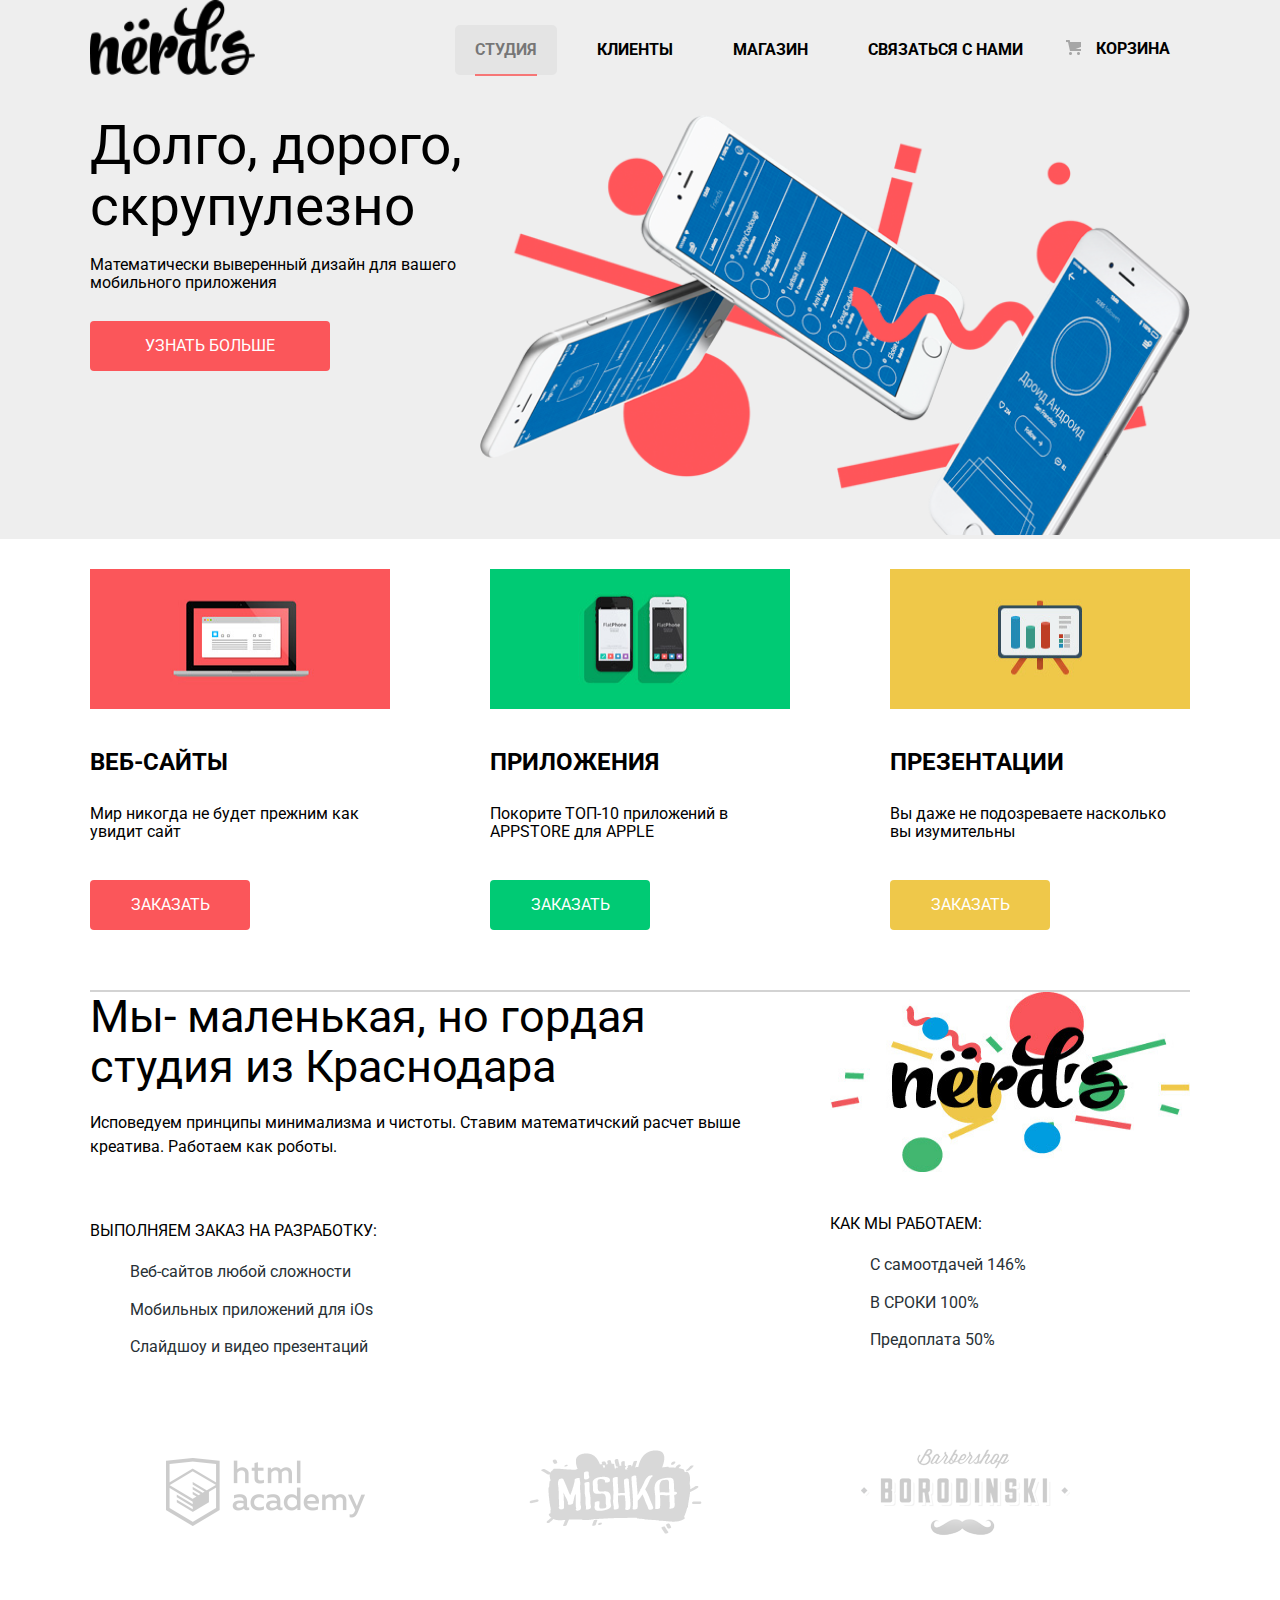
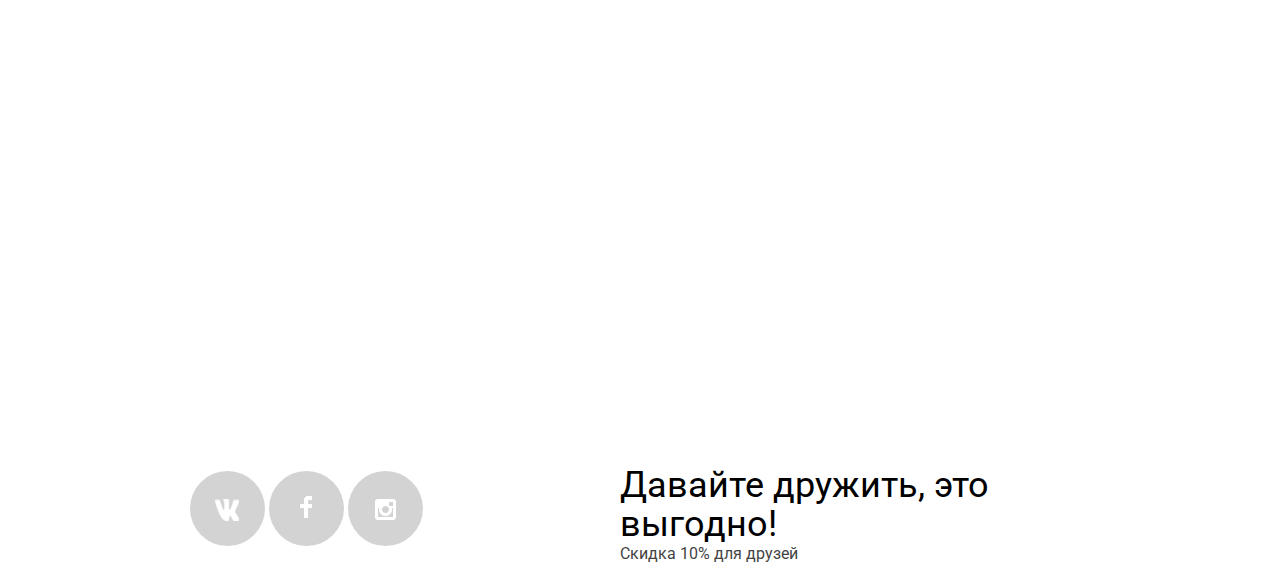
<file: index.html>
<!DOCTYPE html>
<html>
  <head>
    <meta charset="utf-8">
    <title>Nerds web-designing</title>
    <link href="css/style.css" rel="stylesheet">
    <link href="https://fonts.googleapis.com/css?family=Roboto" rel="stylesheet">
    <link href="css/normalize.css" rel="stylesheet">
    </head>
  <body>
    <header class="header ">
      <div class="container ">
        <div class="header-wrap clearfix ">
        <div class="logo">
          <img src="img/nerds-logo.png" width="165" height="75" alt="NERDS-LOGO">
        </div>
          <nav class="navigation">
          <ul>
            <li class="active">
              <a href="#">СТУДИЯ</a>
            </li>
            <li>
              <a href="#">КЛИЕНТЫ</a>
            </li>
            <li>
              <a href="catalog.html">МАГАЗИН</a>
            </li>
            <li>
              <a href="#" class="contact-us">СВЯЗАТЬСЯ С НАМИ</a>
            </li>
          </ul>
        </nav>
        <div class="bin">
          <a href="#" class="buyed-items"> Корзина</a>
        </div>
        </div>

        <div class="header-bottom clearfix">

        <div class="about-us">
          <span class="benefits"> Долго, дорого, скрупулезно </span>
          <p class="benefits-description"> Математически выверенный дизайн для вашего мобильного приложения </p>
          <a href="#" class="button"> УЗНАТЬ БОЛЬШЕ </a>
        </div>
        <div class="main-logo">
          <img src="img/head-img.png" width="710" height="420" alt="Mobiles">
        </div>
        </div>
        </div>
  </header>



    <div class="main">
      <div class="container">
        <div class="services clearfix">
          <div class="services-main">
              <div class="services-img">
                  <img   src="img/laptop.jpg" width="300" height="140" alt="WEB" >
              </div>
              <span class="services-name"> ВЕБ-САЙТЫ </span>
              <p class="service-description"> Мир никогда не будет прежним как увидит сайт</p>
              <a href="#" class="button">Заказать</a>
          </div>
          <div class="services-main">
            <div class="services-img">
                <img  src="img/mobiles.jpg" width="300" height="140" alt="OS">
            </div>
            <span class="services-name"> ПРИЛОЖЕНИЯ </span>
            <p class="service-description"> Покорите ТОП-10 приложений в APPSTORE для APPLE</p>
            <a href="#" class="button green">Заказать</a>
          </div>
          <div class="services-main">
            <div class="services-img">
                <img  src="img/presentation.jpg" width="300" height="140" alt="Present">
            </div>
            <span class="services-name"> ПРЕЗЕНТАЦИИ </span>
            <p class="service-description"> Вы даже не подозреваете насколько вы изумительны</p>
            <a href="#" class="button yellow">Заказать</a>
          </div>
        </div>

      <div class="main-bottom clearfix">
        <div class="info ">
          <span class="info-title"> Мы- маленькая, но гордая студия из Краснодара </span>
          <p class="info-description"> Исповедуем принципы минимализма и чистоты. Ставим математичский расчет выше креатива. Работаем как роботы.</p>
          <span class="can-be-ordered-title"> ВЫПОЛНЯЕМ ЗАКАЗ НА РАЗРАБОТКУ:</span>
          <ul class="can-be-ordered">
            <li> Веб-сайтов любой сложности </li>
            <li> Мобильных приложений для iOs </li>
            <li> Слайдшоу и видео презентаций </li>
          </ul>
        </div>
        <div class="our-guaranatee ">
          <div class="logo-2004">
          <img src="img/nerds-logo-color.jpg" width="360" height="180" alt="NERDS">
          </div>
           <span class="can-be-ordered-title"> КАК МЫ РАБОТАЕМ:</span>
          <ul class="can-be-ordered how-we-work">
            <li>С самоотдачей 146% </li>
            <li> В СРОКИ 100% </li>
            <li> Предоплата 50% </li>
          </ul>
        </div>
      </div>
        <div class="our-customers clearfix">
          <a href="#" class="customer glukhanko">  </a>
          <a href="#" class="customer academy">  </a>
          <a href="#" class="customer borodinski">  </a>
        </div>

      <div class="map">
      <iframe src="https://www.google.com/maps/embed?pb=!1m18!1m12!1m3!1d107279.61274205093!2d32.51758813605257!3d46.649656689318554!2m3!1f0!2f0!3f0!3m2!1i1024!2i768!4f13.1!3m3!1m2!1s0x40c41ab0ce9e92c3%3A0xd7f81f4dc6fedab0!2z0J7Qv9GC0LjQvNCw!5e0!3m2!1sru!2sua!4v1520802937371" width="1100" height="450" frameborder="0" style="border:0" allowfullscreen></iframe>
      </div>
    </div>
    </div>




    <footer>
      <div class="container clearfix">
        <div class="social">
          <a href="#" class="social-btn vk"> VK </a>
          <a href="#" class="social-btn fb"> FaceBook </a>
          <a href="#" class="social-btn insta"> INSTAGRAM </a>
        </div>
        <div class="footer-info">
          <p class="footer-info-title"> Давайте дружить, это выгодно!</p>
          <p class="footer-info-description"> Скидка 10% для друзей</p>
        </div>
      </div>
    </footer>

    <div class="popup-contact">
      <div class="popup-contact-close"> ЗАКРЫТЬ</div>
      <h2 class="popup-title"> Напишите нам </h2>
      <form action="#" method="post" class="popup-form">
        <div class="top clearfix">
        <div class="left-column">
          <label for="name"> Ваше имя </label>
          <input type="text" class="enter-name" id="name" name="name" placeholder="Представьтесь, пожалуста" required>
        </div>
        <div class="right-column">
          <label for="email"> Ваш e-mail </label>
          <input type="text" class="enter-email" id="email" name="email" placeholder="Для отправки ответа" >
        </div>
        </div>
        <div class="bottom">
          <label for="comment-field"> Текст письма </label>
          <textarea placeholder="В свободной форме" name="comment" id="comment-field"></textarea>
        </div>
        <input type="submit" value="ПОКАЗАТЬ">

      </form>
    </div>




    <script src="script/script.js"></script>
  </body>
</html>
</file>
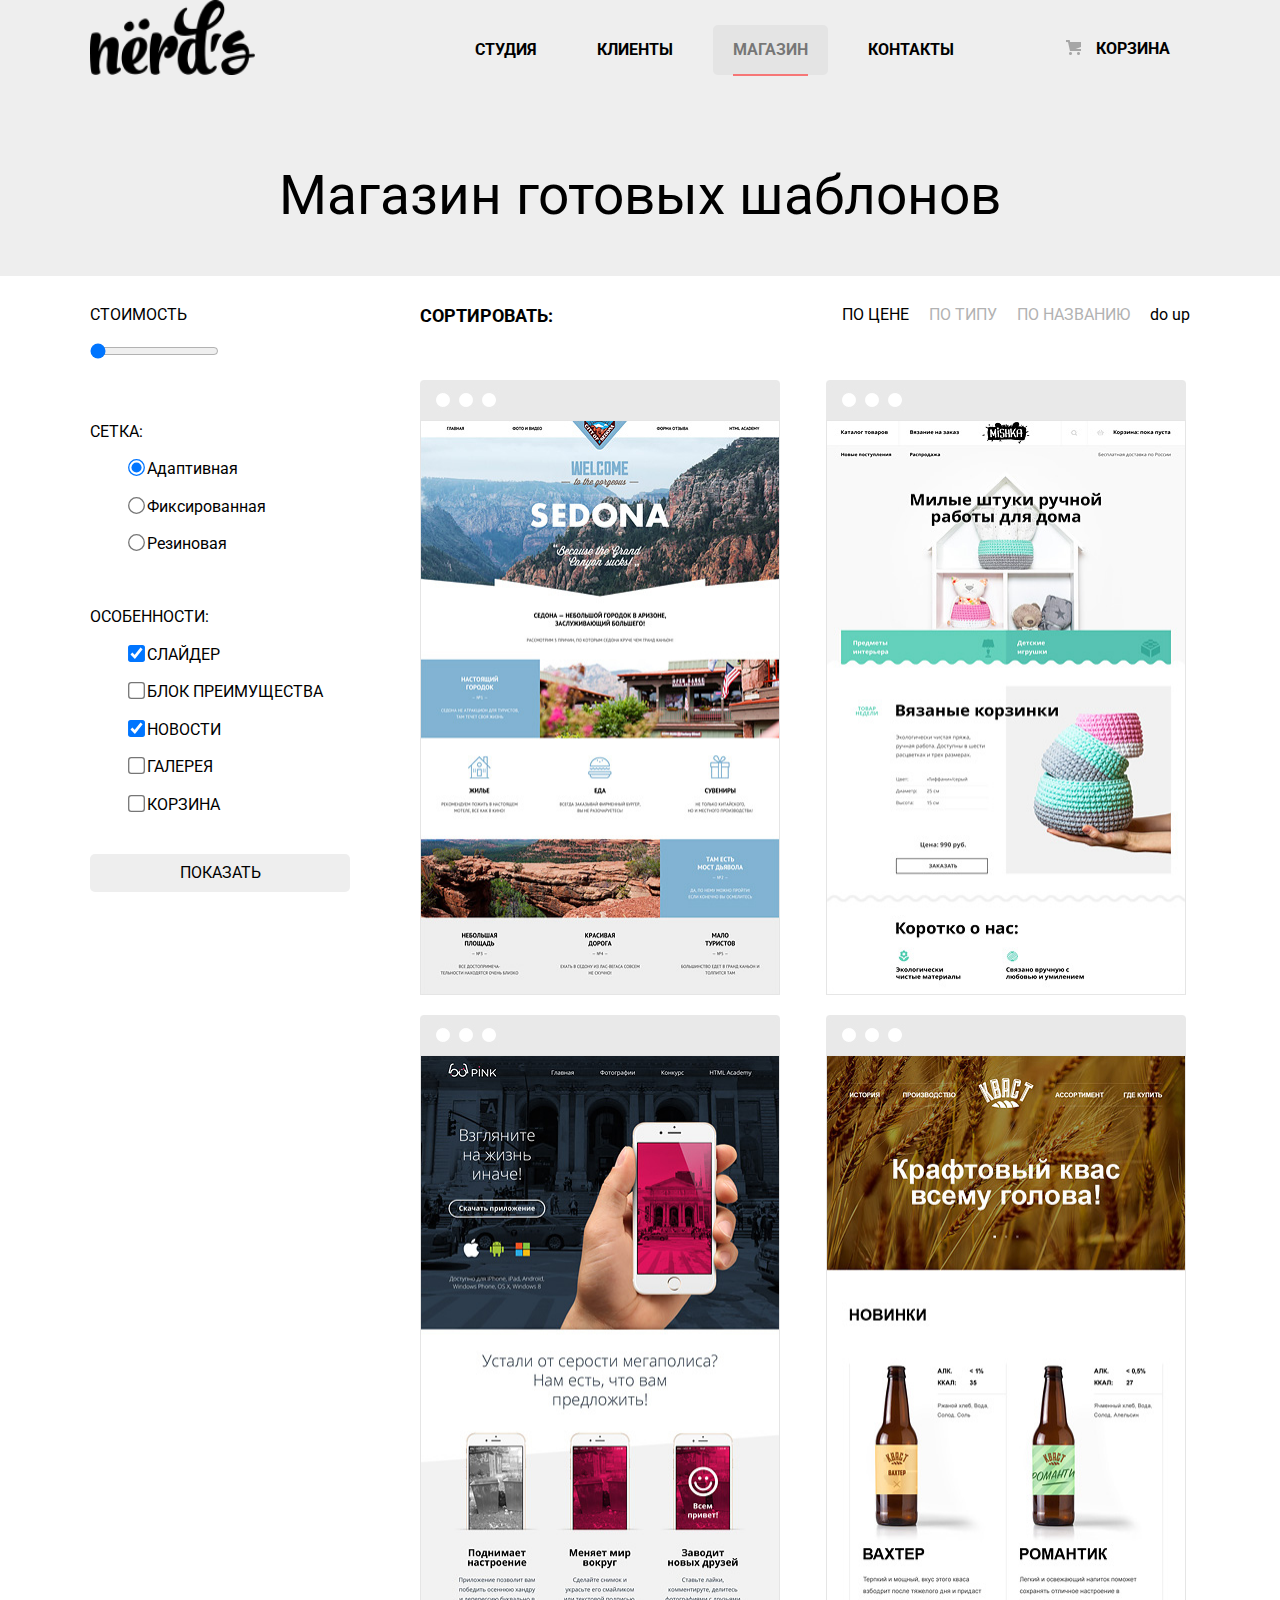
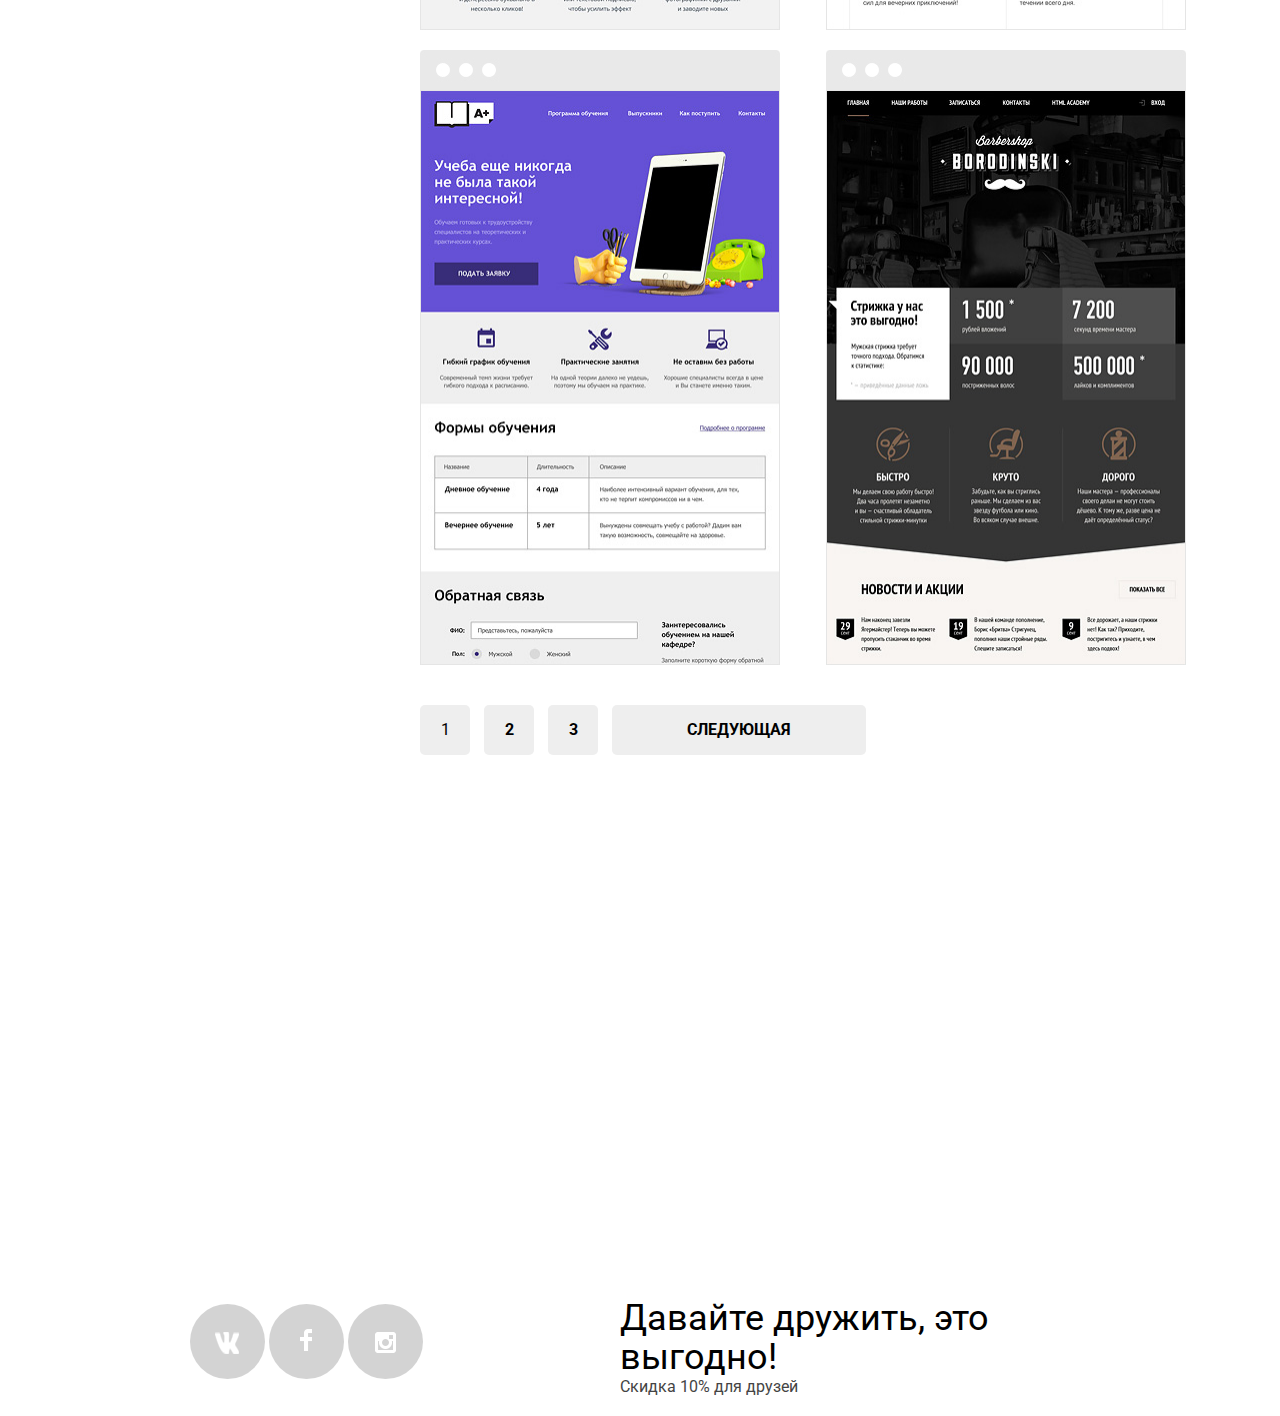
<file: catalog.html>
<!DOCTYPE html>
<html>
  <head>
    <meta charset="utf-8">
    <title>Nerds catalog</title>
    <link href="css/style.css" rel="stylesheet">
    <link href="https://fonts.googleapis.com/css?family=Roboto" rel="stylesheet">
    <link href="css/normalize.css" rel="stylesheet">
  </head>
  <body>
    <header class="header">
      <div class="container">
        <div class="header-wrap clearfix ">
        <div class="logo">
          <img src="img/nerds-logo.png" width="165" height="75" alt="NERDS">
        </div>
        <nav class="navigation">
          <ul>
            <li>
              <a href="index.html">СТУДИЯ</a>
            </li>
            <li>
              <a href="#">КЛИЕНТЫ</a>
            </li>
            <li class="active">
              <a href="#">МАГАЗИН</a>
            </li>
            <li>
              <a href="#">КОНТАКТЫ</a>
            </li>
          </ul>
        </nav>
        <div class="bin">
          <a href="#" class="buyed-items"> Корзина</a>
        </div>
      </div>
        <div >
            <h1 class="header-title"> Магазин готовых шаблонов </h1>
        </div>
      </div>
    </header>

    <div class="main ">
      <div class="container ">
        <div class="main-inner clearfix">
        <div class="filters ">
           <form action="##" method="post">
             <div class="price filters-block">
               <p class="filter-name"> СТОИМОСТЬ </p>
               <input type="range" min="0" max="20000" step="1" value="50">
             </div>
             <div class="grid filters-block">
              <p class="filter-name"> СЕТКА: </p>
              <div class="form-item">
                <label><input type="radio" name="sort-by-grid" value="adaptive" checked> Адаптивная </label>
              </div>
              <div class="form-item">
                <label><input type="radio" name="sort-by-grid" value="fixed"> Фиксированная </label>
              </div>
              <div class="form-item">
                <label><input type="radio" name="sort-by-grid" value="rubber"> Резиновая </label>
              </div>
              </div>
            <div class="features filters-block">
              <p class="filter-name"> ОСОБЕННОСТИ: </p>
              <div class="form-item">
              <label>  <input type="checkbox" name="slider" checked>
                СЛАЙДЕР </label>
              </div>
              <div class="form-item">
                <input type="checkbox" name="advance" >
                <label> БЛОК ПРЕИМУЩЕСТВА </label>
              </div>
              <div class="form-item">
                  <input type="checkbox" name="news" checked >
                  <label>  НОВОСТИ </label>
              </div>
              <div class="form-item">
              <input type="checkbox" name="gallery" >
              <label> ГАЛЕРЕЯ </label>
            </div>
            <div class="form-item">
              <input type="checkbox" name="bin" >
              <label> КОРЗИНА </label>
            </div>
              </div>
            <input type="submit" value="ПОКАЗАТЬ">
          </form>
        </div>



      <div class="main-inner-content">
        <div class="sort-by clearfix "><!-- В ЛЕКЦИЯХ ЭТО ССЫЛКА..ТРЕУГОЛЬНИКИ СПАНЫ-->
          <p class="filter-name"> СОРТИРОВАТЬ: </p>

        <div class="sort-by-article">
          <a href="#" class="sort-active"> ПО ЦЕНЕ </a>
          <a href="#"> ПО ТИПУ </a>
          <a href="#"> ПО НАЗВАНИЮ</a>
          <span class="triangle down"> do </span>
          <span class="triangle up"> up </span>
        </div>
        </div>



        <div class="examples ">
          <div class="web-sites selected">
            <a href="" class="web-sites-img"><img src="img/img-sedona.jpg" width="360" height="575" alt="#"></a>
            <div class="layer">
              <p class="web-site-name"> SEDONA</p>
              <span class="description-sedona"> Сайт для туристов </span>
              <a href="#" class="buy">990 руб.</a>
            </div>
          </div>
          <div class="web-sites selected">
            <a href="#" class="web-sites-img"><img src="img/img-mishka.jpg" width="360" height="575" alt="#"></a>
            <div class="layer">
              <p class="web-site-name"> SEDONA</p>
              <span class="description-sedona"> Сайт для туристов </span>
              <a href="#" class="buy">990 руб.</a>
            </div>
          </div>
          <div class="web-sites ">
            <a href="" class="web-sites-img"><img src="img/img-pink.jpg" width="360" height="575" alt="#"></a>
          </div>
          <div class="web-sites">
            <a href="#" class="web-sites-img"><img src="img/img-kvast.jpg" width="360" height="575" alt="#"></a>
          </div>
          <div class="web-sites">
            <a href="#" class="web-sites-img"><img src="img/img-aplus.jpg" width="360" height="575" alt="#"></a>
          </div>
          <div class="web-sites">
            <a href="#" class="web-sites-img"><img src="img/img-barbershop.jpg" width="360" height="575" alt="#"></a>
          </div>
        </div>
        <div class="pages">
          <ul>
            <li>
              <span>1</span>
            </li>
            <li>
              <a href="#" >2</a>
            </li>
            <li>
              <a href="#">3</a>
            </li>
            <li>
              <a href="#" class="next"> СЛЕДУЮЩАЯ </a>
            </li>
          </ul>
        </div>
      </div>

    </div>
     <div class="map">
      <iframe src="https://www.google.com/maps/embed?pb=!1m18!1m12!1m3!1d107279.61274205093!2d32.51758813605257!3d46.649656689318554!2m3!1f0!2f0!3f0!3m2!1i1024!2i768!4f13.1!3m3!1m2!1s0x40c41ab0ce9e92c3%3A0xd7f81f4dc6fedab0!2z0J7Qv9GC0LjQvNCw!5e0!3m2!1sru!2sua!4v1520802937371" width="1300" height="450" frameborder="0" style="border:0" allowfullscreen></iframe>
    </div>

    </div>
   </div>

    <footer>
      <div class="container clearfix">
        <div class="social">
          <a href="#" class="social-btn vk"> VK </a>
          <a href="#" class="social-btn fb"> FaceBook </a>
          <a href="#" class="social-btn insta"> INSTAGRAM </a>
        </div>
        <div class="footer-info">
          <p class="footer-info-title"> Давайте дружить, это выгодно!</p>
          <p class="footer-info-description"> Скидка 10% для друзей</p>
        </div>
      </div>
    </footer>
  </body>
</html>
</file>
<file: css/style.css>
body {margin-top:0px;
      font-size: 16px;
      font-family: 'Roboto', 'Arial', sans-serif;
      line-height: 1.1;
     }

h1 {font-weight: bold;
  font-family: 'Roboto', 'Arial', sans-serif;
  line-height: 1.1;
}

p {margin:0;
}

ul {margin:0;
  padding:0;
  list-style-type: none;
}

a {text-decoration:none;}

.header {
background-color: #eeeeee;
}

h1 {margin-bottom:0px;}

.container {
  width:1100px;
  margin-left:auto;
  margin-right: auto;
  }

.header-wrap {
margin-bottom:40px;

}

.logo {float:left;
  width:165px;
  height: 75px;
}

.logo:active {
  opacity:0.4;
}

.navigation {
margin-left:200px;
font-size:0px;
float:left;
margin-top:25px;
}

.navigation li {
display: inline-block;
font-size:16px;
  min-width:90px;
  margin-right: 20px;
  text-align: center;

}

.navigation a {
  line-height: 50px;
    color:black;
  font-weight: bold;
  padding:20px;
}

.navigation a:hover {
  color:red;
}

.navigation a:active {
  color:#afafaf;
}


.navigation  .active {background:#DCDCDC;
opacity:0.5;
border-radius: 5px;
pointer-events: none;

position:relative;
}



.navigation  .active a::after {
  content: "";
  position:absolute;
  background:red;
  height:2px;
  top:49px;
  left:20px;
  right:20px;
}

.navigation li:hover {

  border-radius:5px;
}

.bin {
float: right;
 margin-top:40px;
}

.bin a::before {content:'';
position:absolute;
left:0px;
width:15px;
height:15px;
background: #eeeeee url('../img/cart-icon.png') no-repeat;
}

.bin a {padding: 20px 20px 20px 30px;
    position:relative;
  color:black;
  font-weight: bold;
  text-decoration:none;
  text-transform: uppercase;
}

.bin a:hover {
  color:red;
}

.about-us {
  float:left;
  width:390px;

}



.benefits {display: block;
  margin-bottom:20px;
  font-size:55px;
}

.header-bottom .benefits-description {
  margin-bottom:30px;
}

a.button {
  display:block;
  text-align:center;
  width:240px;
  height:50px;
  background-color: #fb565a;
  border-radius: 4px;
  color:white;
  line-height: 50px;
}

a.button:hover {
  background:#e74246;
}

a.button:active {
  background:#d7373b;
}

.main {padding-top: 30px;
}

.services-main {
  float:left;
  width:300px;
  min-height:350px;
  margin-right:100px;
}

.services-img {line-height: 0;
  margin-bottom:40px;}


.services {padding-bottom:60px;
    border-bottom: 2px solid #D3D3D3;
}

.services-main:last-child {float:right;
  margin-right: 0px;
}

.services-name {display:block;
  font-size:24px;
  font-weight: bold;
margin-bottom:30px;
}

.services-main .button {
  width:160px;
  text-transform: uppercase;
}

.service-description {
  text-align: left;
  margin-bottom:40px;}



.clearfix::after {content:"";
display: table;
  clear:both;}

a.green {
    background-color:#00ca74;
  }

a.green:hover {background-color:#00bc6c;}

a.green:active  {
    background:#00aa62;
  }


a.yellow {
  background-color:#efc84a;
}

a.yellow:hover {background-color:#eab534;}

  .info {
  float:left;
  width:690px;
  min-height:400px;
}

a.yellow:active {
  background:#e5a722;
}


.info-title {display: block;
  font-size:45px;
  margin-bottom:20px;
}

.info-description {
  line-height: 24px;
margin-bottom:60px;}


  .can-be-ordered-title {display:block;
      line-height: 24px;
      text-transform: uppercase;
      margin-bottom: 20px;
  }

  .can-be-ordered{margin-left:40px;}


    .can-be-ordered li { color:#283136;
    margin-bottom:20px;
}

.our-guaranatee {
  float:right;
  width:360px;
  min-height:400px;
    }



  .logo-2004 {line-height: 0;
    margin-bottom:40px;}



  .our-customers {
    padding:50px 0;
    text-align: center;
    font-size:0px;

}

.customer  {
    display:inline-block;
    width:300px;
    height:100px;
    margin-right:50px;
    }



 .our-customers .glukhanko {
      background: white url('../img/logo-1.png') center no-repeat;
  }

  .our-customers .academy {
    background: white url('../img/logo-4.png') center no-repeat;
    opacity:0.15;
  }

  .our-customers .borodinski{
    background: white url('../img/logo-2.png') center no-repeat;

  }

  .our-customers .academy:hover {
    background: white url('../img/logo-4.png') center no-repeat;
    opacity:1;
  }



.social {
  float:left;
 min-width:300px;
  margin-left:100px;
padding-top:5px;
}

.social a {display:inline-block;
  }

  .social-btn:hover {
    background-color:#e74246;
  }

  .social-btn:active {
    background-color:#d7373b;
  }

.social .social-btn {
font-size:0px;
background: #D3D3D3 url("../img/social.png") no-repeat center;
vertical-align: top;
width:75px;
height:75px;
border-radius: 50%;
}

.social-btn:hover {
  background-color:#e74246;
}

.social-btn:active {
  background-color:#d7373b;
}


.social .vk {background-position: 25px -140px;
}



.social .fb {background-position: 25px 25px;
}


.social .insta {background-position:25px -60px;
}




footer { padding: 20px 0;
 }

.footer-info {width:500px;
  float:left;
  margin-left:130px;
}


.footer-info-title {
  font-size: 36px;
}

  .footer-info-description {
  color:#444444;
  }



 .header-title {font-size: 55px;
   text-align: center;
   font-weight: normal;
   margin:0;
  padding-bottom: 50px;
  padding-top:50px;
 }

 .filters {
   width:300px;
   min-height:2100px;
   float:left;
 }

 .price {margin-bottom:60px;}

 .grid {margin-bottom:55px;}

.features {margin-bottom:40px;}

.filters  .form-item {margin-left: 40px;
margin-bottom:20px;
}



input[type="radio"] {transform:scale(1.3);
}

input[type="checkbox"] {transform:scale(1.3);
}


input[type="submit"] {display:block;
width:260px;
padding:10px 15px;
background:#eeeeee;
border: none;
border-radius: 5px;
}

.filter-name {
  margin-bottom:20px;

}

   .sort-by .filter-name {float:left;
     font-size:18px;
     font-weight:bold;

   }

   .sort-by-article a {display: inline-block;
   color: #b2b2b2;
  margin-right: 20px;
  font-size:16px;
   }

  .sort-by .sort-active {color:black;}

.sort-by-article { font-size:0px;
  float:right;
}

  .triangle {
    font-size:16px;
  }

   .sort-by {
    margin-bottom: 35px;
   }


  .main-inner-content {
    float:right;
    width:770px;
  }

  .examples {
    width:770px;
    float:right;
    font-size:0px;
  }

  .web-sites:hover ::before {
    background:white url('../img/browserdark.jpg') no-repeat;
  }




   .web-sites {
     display: inline-block;
     font-size: 16px;
     height:615px;
     width:360px;
     margin-right:46px;
     vertical-align: top;
     margin-bottom:20px;

     background:red;
       }

    .web-sites-img::before { content: "";
    display:block;
    width:360px;
    height:40px;
    background: white url('../img/browserwhite.jpg') no-repeat;
    line-height: 0px;
    }

  .selected .web-sites-img::before { content: "";
  display:block;
  width:360px;
  height:40px;

  }



.selected {
  position:relative;
}



  .layer {display:none;
}

.selected:hover .layer {display:block;
 background:#DCDCDC;
position:absolute;
top: 385px;
left:0px;
height:230px;
width:360px;
}


.web-site-name {padding-top:20px;
text-align: center;
margin-bottom:25px;
}

.description-sedona {
  display: block;
  text-align: center;
margin-bottom:25px;}

.web-sites .buy {
  display:block;
  width: 80px;
  height: 20px;
  background:#fb565a;
padding: 15px 60px;
text-align: center;
margin-left:auto;
margin-right: auto;
border-radius: 5px;
color: white;}

.web-sites:nth-child(2n) {margin-right: 0px;}

.examples {margin-bottom:20px;}

 .pages {
   float:right;
   width:770px;
 height:100px;
margin-bottom: 20px;}

.pages li{display: inline-block;
  vertical-align: top;
  min-width:50px;
  height: 50px;
  background-color:#eeeeee;
  margin-right: 10px;
  text-align: center;
  border-radius: 5px;
  }


.pages a {
    color:black;
  line-height: 50px;
  font-weight: bold;
  padding:15px;
}

.pages span {
  line-height: 50px;
}

.pages .next {
  padding-left: 75px;
padding-right: 75px;}

  .map {margin-left: auto;
    margin-right: auto;
  }


.popup-contact {display: none ;
  position:absolute;
    left:50%;
  margin-left:-480px;
  top:275px;
  width:760px;
  height:430px;
  background:white;
  padding: 75px 100px 85px;
  box-shadow: 0px 30px 50px rgba(0,0,0, 0.7);
  color:black;
}

.popup-contact-show {
  display:block;
  -webkit-animation: swing 0.6s;
  animation: swing 1s;
}

@-webkit-keyframes swing {
  20% {
    -webkit-transform: rotate3d(0, 0, 1, 15deg);
    transform: rotate3d(0, 0, 1, 15deg);
  }

  40% {
    -webkit-transform: rotate3d(0, 0, 1, -10deg);
    transform: rotate3d(0, 0, 1, -10deg);
  }

  60% {
    -webkit-transform: rotate3d(0, 0, 1, 5deg);
    transform: rotate3d(0, 0, 1, 5deg);
  }

  80% {
    -webkit-transform: rotate3d(0, 0, 1, -5deg);
    transform: rotate3d(0, 0, 1, -5deg);
  }

  to {
    -webkit-transform: rotate3d(0, 0, 1, 0deg);
    transform: rotate3d(0, 0, 1, 0deg);
  }
}

@keyframes swing {
  20% {
    -webkit-transform: rotate3d(0, 0, 1, 15deg);
    transform: rotate3d(0, 0, 1, 15deg);
  }

  40% {
    -webkit-transform: rotate3d(0, 0, 1, -10deg);
    transform: rotate3d(0, 0, 1, -10deg);
  }

  60% {
    -webkit-transform: rotate3d(0, 0, 1, 5deg);
    transform: rotate3d(0, 0, 1, 5deg);
  }

  80% {
    -webkit-transform: rotate3d(0, 0, 1, -5deg);
    transform: rotate3d(0, 0, 1, -5deg);
  }

  to {
    -webkit-transform: rotate3d(0, 0, 1, 0deg);
    transform: rotate3d(0, 0, 1, 0deg);
  }
}



.popup-contact-close {position:absolute;
    right:70px;;
    width:21px;
    height:21px;
    cursor:pointer;
  font-size: 0px;
  background: white url("../img/cross.png")  center;


}


h2 {
  padding:0;
  margin:0;
}

.popup-contact h2 {
  margin-bottom: 45px;
  font-size: 45px;
}

form.popup-form label{
  font-weight:bold ;
  line-height:18px;
}

.top input[type="text"] {
  width:100%;
  margin-top:10px;
border:2px solid #d7dcde;
padding:15px 13px;
border-radius:5px;
}

.left-column {float:left;
width:354px;
margin-right: 10px;
}

.right-column {float:right;
width:354px;}

.top {
  margin-bottom: 35px;
}

.bottom textarea{
    margin-top:10px;
  resize: none;
  width:100%;
  min-height:115px;
  border:2px solid #d7dcde;
  border-radius:5px;
  padding:13px 13px;
    }

    .bottom {
      margin-bottom:47px;
    }

    .popup-form input[type="submit"]
    {background:#fb565a;
      color:white;
  height:50px;  }



.popup-form input[type="submit"]:hover {
  background:#e74246;
}

.popup-form input[type="submit"]:active {
  background:#d7373b;
}

 {

}
</file>
